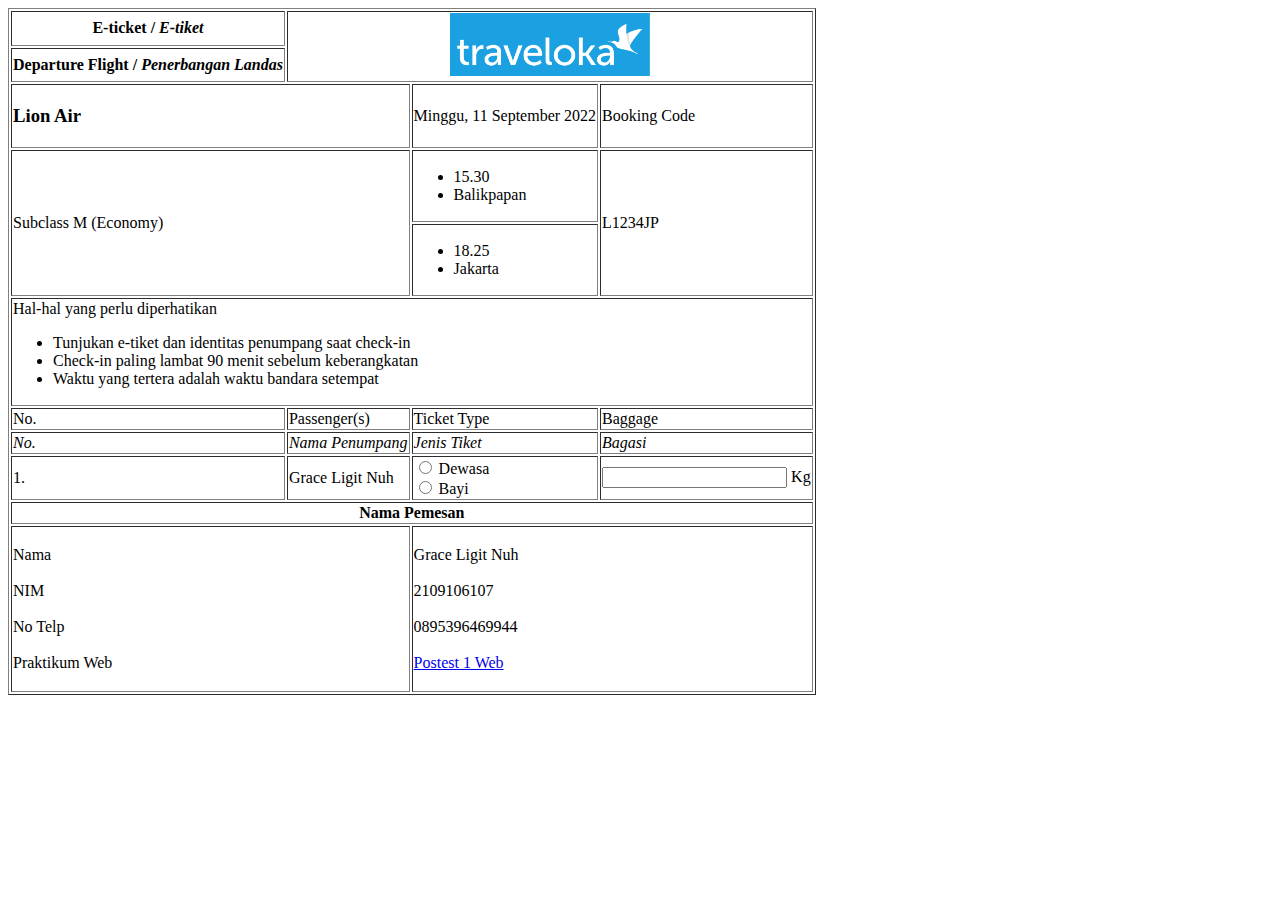
<file: posttest1/index.html>
<!DOCTYPE html>
<html lang="en">
<head>
    <meta charset="UTF-8">
    <meta http-equiv="X-UA-Compatible" content="IE=edge">
    <meta name="viewport" content="width=device-width, initial-scale=1.0">
    <title>POSTTEST 1 HTML</title>
</head>
<body>
    <table border="1">
      <tr>
          <td align="center"><b>E-ticket / <i>E-tiket</i></b></td>
          <td rowspan="2" colspan="4" align="center"><img src="logo-traveloka.png" width="200" ></td> 
      </tr>
      <tr>
        <td><b>Departure Flight / <i>Penerbangan Landas</i></b></td>
      </tr>
      <tr>
        <td colspan="2"><b><h3>Lion Air</h3></b></td>
        <td>Minggu, 11 September 2022</td>
        <td colspan="2">Booking Code</td>
      </tr>
      <tr>
          <td rowspan="2" colspan="2">Subclass M (Economy)</td>
          <td>
             <ul>
                 <li>15.30</li>
                 <li>Balikpapan</li>
             </ul>
             <td colspan="2" rowspan="2">L1234JP</td>
          </td>
      </tr>
      <tr>
        <td>
            <ul>
                <li>18.25</li>
                <li>Jakarta</li>
            </ul>
        </td>
      </tr>
      <tr>
        <td colspan="4">Hal-hal yang perlu diperhatikan
            <ul>
                <li>Tunjukan e-tiket dan identitas penumpang saat check-in</li>
                <li>Check-in paling lambat 90 menit sebelum keberangkatan</li>
                <li>Waktu yang tertera adalah waktu bandara setempat</li>
            </ul>
        </td>
      </tr>
      <tr>
          <td>No.</td>
          <td>Passenger(s)</td>
          <td>Ticket Type</td>
          <td>Baggage</td>
      </tr>
      <tr>
          <td><i>No.</i></td>
          <td><i>Nama Penumpang</i></td>
          <td><i>Jenis Tiket</i></td>
          <td><i>Bagasi</i></td>
      </tr>
      <tr>
          <td>1.</td>
          <td>Grace Ligit Nuh</td>
          <td>
            <input type='radio' name='jenis_tiket' value='dewasa' /> Dewasa <br>
            <input type='radio' name='jenis_tiket' value='bayi' /> Bayi
          </td>
          <td>
              <input type="text" name="kg"> Kg
          </td>
      </tr>
      <tr>
          <td colspan="4" align="center"><b>Nama Pemesan</b></td>
      </tr>
      <tr>
          <td colspan="2">
            <br>
            Nama <br>
            <br>
            NIM <br>
            <br>
            No Telp <br>
            <br>
            Praktikum Web 
            <br><br>
          </td>
          <td colspan="2">
            <br>
            Grace Ligit Nuh <br>
            <br>
            2109106107 <br>
            <br>
            0895396469944 <br>
            <br>
            <a href="https://classroom.google.com/u/1/c/NTI3MzE4MTM2NDMx/a/NTQ3NzU1MjY4Njgy/details">Postest 1 Web</a>
            <br><br>
          </td>
      </tr>
    </table>
</body>
</html>
</file>
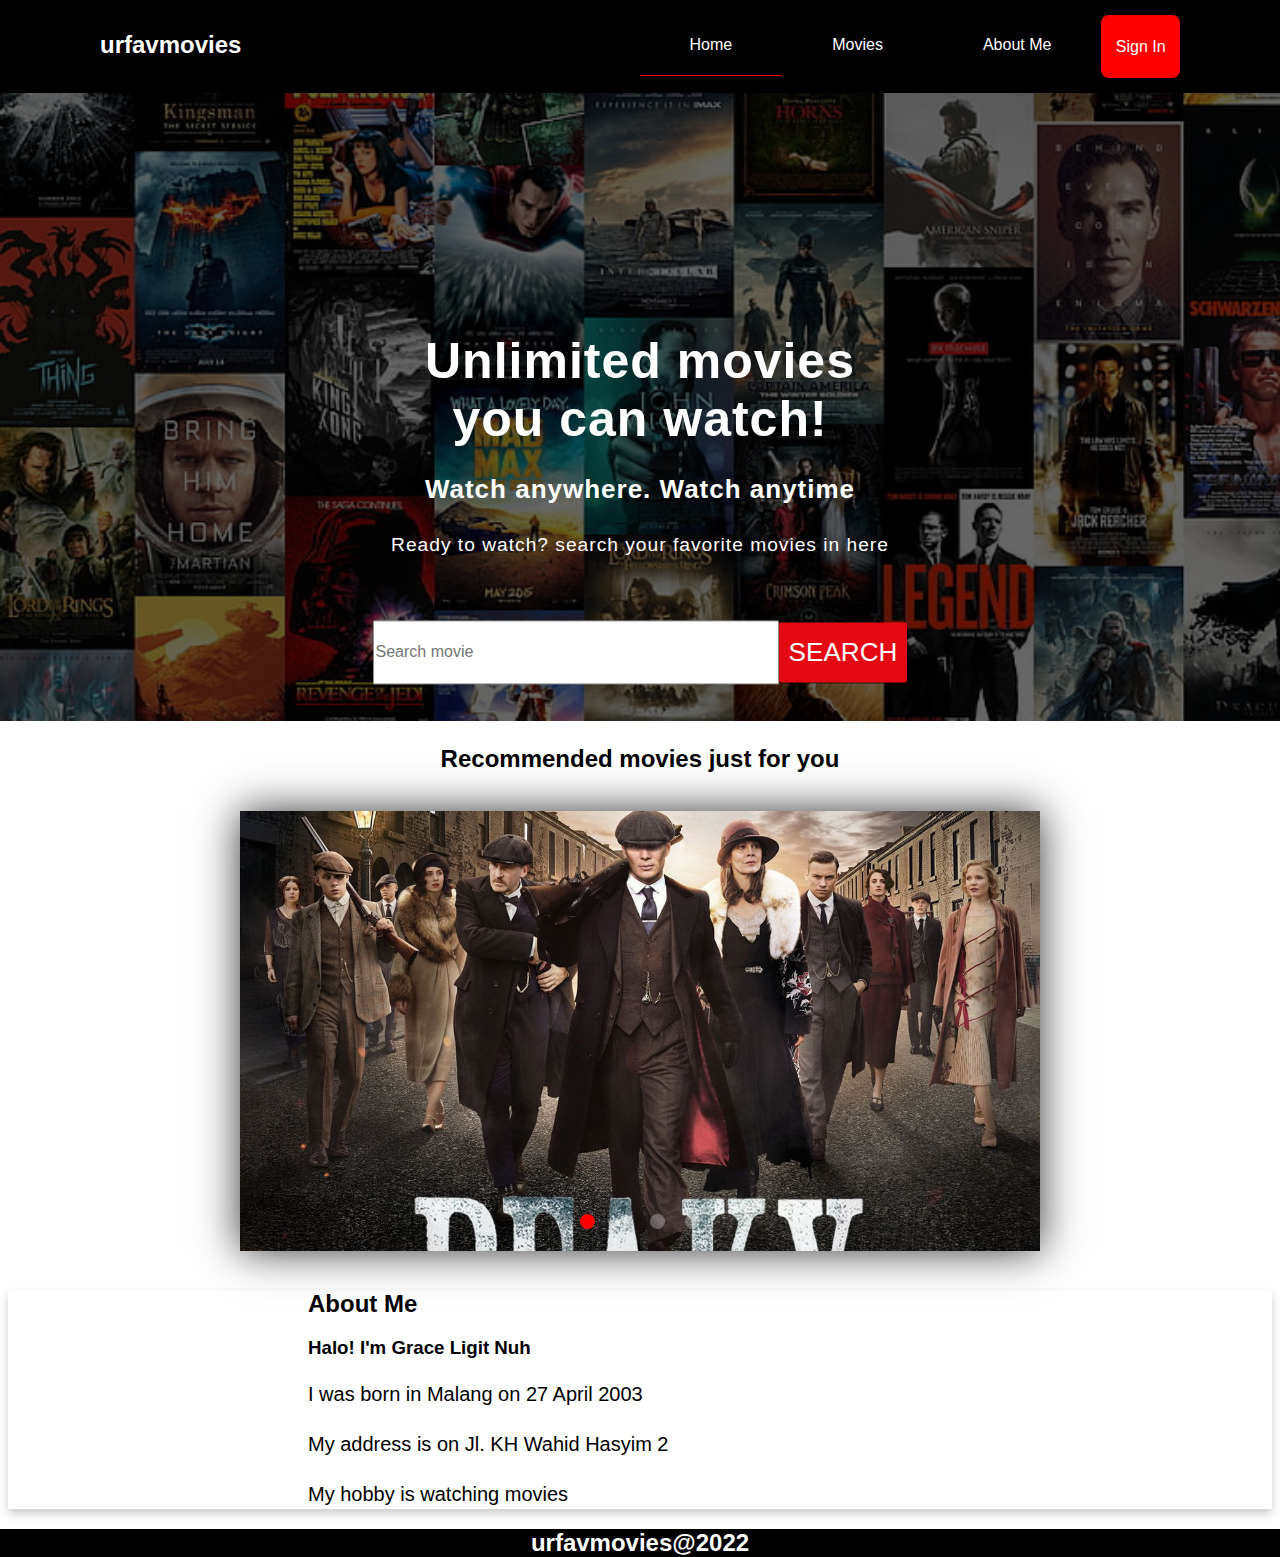
<file: posttest2/index.html>
<!DOCTYPE html>
<html lang="en">
<head>
    <meta charset="UTF-8">
    <meta http-equiv="X-UA-Compatible" content="IE=edge">
    <meta name="viewport" content="width=device-width, initial-scale=1.0">
    <title>urfavmovies</title>
    <link rel="stylesheet" href="style.css">
</head>
<body>
    
    <section id="home">
        <img src="img/movies.jpg" id="movies">
        <div class="box">
            <div class="heading">
                <h2>Unlimited movies you can watch!
                    <p id="h5">Watch anywhere. Watch anytime</p>
                    <p id="p">Ready to watch? search your favorite movies in here</p>
                </h2>
            </div>
            <div class="search">
                <input type="text" name="" placeholder="Search movie">
                <a href="">search</a>
            </div>
        </div>
    </section>

    <header>
        <div class="logo">urfavmovies</div>
        <nav>
            <ul>
                <li><a href="#home" class="active">Home</a></li>
                <li><a href="#movie">Movies</a></li>
                <li><a href="#aboutMe">About Me</a></li>
                <li><a href="#" class="btn">Sign In</a></li>
            </ul>
        </nav>
    </header>

    <section id="movie">
        <h2 style="text-align: center;">Recommended movies just for you</h2>
      <div class="container">
        <div class="slider">
            <input type="radio" class="radio" name="images" id="radio-1" checked>
            <input type="radio" class="radio" name="images" id="radio-2">
            <input type="radio" class="radio" name="images" id="radio-3">
            <input type="radio" class="radio" name="images" id="radio-4">
            <div class="slide" id="slide-1">
                <img src="img/1.jpg" alt="">
            </div>
            <div class="slide" id="slide-2">
                <img src="img/2.jpg" alt="">
            </div>
            <div class="slide" id="slide-3">
                <img src="img/3.jpg" alt="">
            </div>
            <div class="slide" id="slide-4">
                <img src="img/4.jpg" alt="">
            </div>
            <div class="dots">
                <label for="radio-1" id="label-1"></label>
                <label for="radio-2" id="label-2"></label>
                <label for="radio-3" id="label-3"></label>
                <label for="radio-4" id="label-4"></label>
            </div>
        </div>
      </div>
    </section>

    <section id="aboutMe">
        <div class="card">
            <h2>About Me</h2>
            <h3>Halo! I'm Grace Ligit Nuh</h3> 
            <p>I was born in Malang on 27 April 2003</p>
            <p>My address is on Jl. KH Wahid Hasyim 2</p>
            <p>My hobby is watching movies</p>
        </div>               
    </section>

    <footer>
        <h2>urfavmovies@2022</h2>
    </footer>

</body>
</html>
</file>
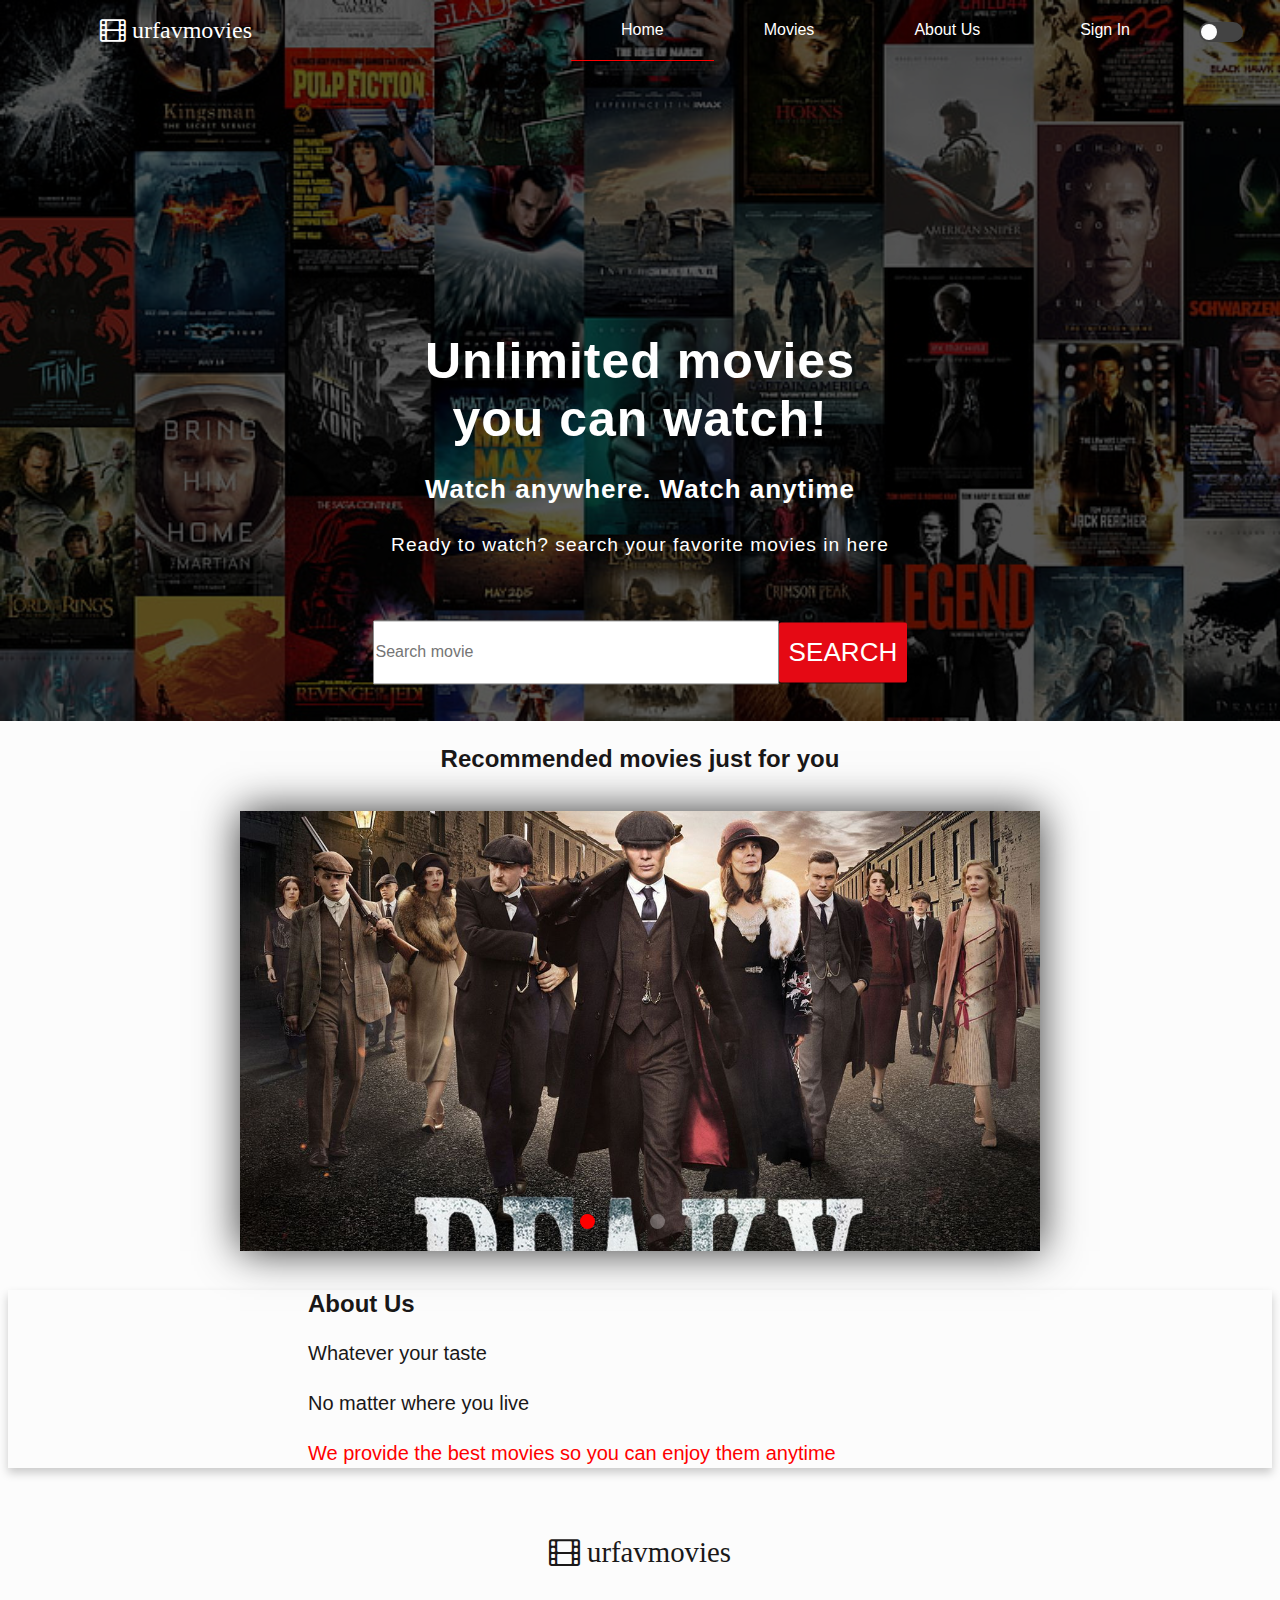
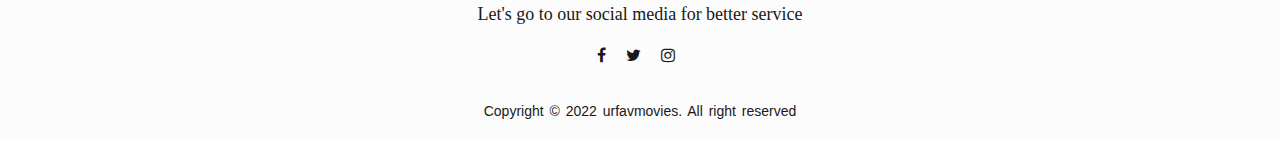
<file: posttest3/index.html>
<!DOCTYPE html>
<html lang="en">
<head>
    <meta charset="UTF-8">
    <meta http-equiv="X-UA-Compatible" content="IE=edge">
    <meta name="viewport" content="width=device-width, initial-scale=1.0">
    <title>urfavmovies</title>
    <link rel="stylesheet" href="style.css">
    <link rel="stylesheet" href="https://cdnjs.cloudflare.com/ajax/libs/font-awesome/4.7.0/css/font-awesome.min.css" />
</head>
<body>
    
    <section id="home">
        <img src="img/movies.jpg" id="movies">
        <div class="box">
            <div class="heading">
                <h2>Unlimited movies you can watch!
                    <p id="h5">Watch anywhere. Watch anytime</p>
                    <p id="p">Ready to watch? search your favorite movies in here</p>
                </h2>
            </div>
            <div class="search">
                <input type="text" name="" placeholder="Search movie">
                <a href="">search</a>
            </div>
        </div>
    </section>

    <header>
        <div class="logo"><i class="fa fa-film"> urfavmovies</i></div>
        <nav>
            <ul>
                <li><a href="#home" class="active">Home</a></li>
                <li><a href="#movie">Movies</a></li>
                <li><a href="#aboutUs">About Us</a></li>
                <li><a href="#signin">Sign In</a></li>
            </ul>
                <input type="checkbox" id="checkbox" class="checkbox">
        </nav>
    </header>

    <section id="movie">
        <h2 style="text-align: center;">Recommended movies just for you</h2>
      <div class="container">
        <div class="slider">
            <input type="radio" class="radio" name="images" id="radio-1" checked>
            <input type="radio" class="radio" name="images" id="radio-2">
            <input type="radio" class="radio" name="images" id="radio-3">
            <input type="radio" class="radio" name="images" id="radio-4">
            <div class="slide" id="slide-1">
                <img src="img/1.jpg" alt="">
            </div>
            <div class="slide" id="slide-2">
                <img src="img/2.jpg" alt="">
            </div>
            <div class="slide" id="slide-3">
                <img src="img/3.jpg" alt="">
            </div>
            <div class="slide" id="slide-4">
                <img src="img/4.jpg" alt="">
            </div>
            <div class="dots">
                <label for="radio-1" id="label-1"></label>
                <label for="radio-2" id="label-2"></label>
                <label for="radio-3" id="label-3"></label>
                <label for="radio-4" id="label-4"></label>
            </div>
        </div>
      </div>
    </section>

    <section id="aboutUs">
        <div class="card">
            <h2 id="aboutUs">About Us</h2>
            <p>Whatever your taste</p>
            <p>No matter where you live</p>
            <p id="text">We provide the best movies so you can enjoy them anytime</p>
        </div>               
    </section>

    <footer>
        <div class="upper">
            <h3><i class="fa fa-film"> urfavmovies</i></h3>
            <p>Let's go to our social media for better service</p>
            <ul class="socials">
                <li><i class="fa fa-facebook"></i></a></li>
                <li><i class="fa fa-twitter"></i></a></li>
                <li><i class="fa fa-instagram"></i></a></li>
            </ul>
        </div>
        <div class="bottom">
            <p>Copyright &copy; 2022 urfavmovies. All right reserved</p>
        </div>
    </footer>
</body>
</html>

<script src="script.js"></script>
</file>
<file: posttest2/style.css>
* {
    scroll-behavior: smooth;
}


#movies {
   filter: brightness(40%);
}

body {
    font-family: "Poppins", sans-serif;
    margin: 0;
    padding: 0;
    height: 100vh;
}

p {
    font-family: 'Nunito',sans-serif;
    font-size: 20px;
    line-height: 30px;
    color: black;
}

header {    
    position: absolute;
    background: black;
    top: 0;
    left: 0;
    padding: 15px 100px;
    width: 100%;
    box-sizing: border-box;   
 
}

header .logo {
    color: white;
    height: 60px;
    line-height: 60px;
    font-size: 24px;
    float: left;
    font-weight: bold;
}

header nav {
    float: right;
  
}

header nav ul {
    margin: 0;
    padding: 0;
    display: flex;
}

header nav ul li {
    list-style: none;
}   

header nav ul li a {
    color: white;
    height: 60px;
    line-height: 60px;
    padding: 0 50px;
    text-decoration: none;
    display: block;
}

header nav ul li a:hover,
header nav ul li a.active {
    border-bottom: 1px solid red;
    transition: 0.2s;
}

img {
    background-position: center;
    background-repeat: no-repeat;
    width: 100%;
}

.box {
    position: absolute;
    top: 55%;
    left: 50%;
    transform: translate(-50%, -50%);
    z-index: 1000;
}

.box .heading {
    display: flex;
    flex-direction: column;
    justify-content: center;
    align-items: center;
    text-align: center;
}

.box .heading  h2 {
    font-size: 3.125rem;
    color: #fff;
    letter-spacing: 1px;
    width: 80%;
}

.box .heading  #h5 {
    font-size: 1.625rem;
    color: #fff;
}

.box .heading #p {
    font-weight: normal;
    font-size: 1.2rem;
    color: #fff;
}

.box .search {
    display: flex;
    flex-direction: row;
    justify-content: center;
    padding-bottom: 15px;
    align-items: center;
}

.box .search input {
    font-size: 16px;
    border: 1px solid #8c8c8c;
    outline: none;
    color: #000;
    border-radius: 1px;
    padding-bottom: 10px 10px 0 0;
    min-width: 400px;
    height: 60px;
    align-items: center;
}

.box .search a {
    text-decoration: none;
    text-transform: uppercase;
    color: #fff;
    font-weight: 400;
    letter-spacing: 0.1px;
    border-radius: 2px;
    background: #e50914;
    box-shadow: 0 1px 0 rgba(0,0,0,0.60);
    font-size: 1.625rem;
    line-height: 60px;
    min-width: 100px;
    padding: 0 10px;
}

.card {
    padding: 0 300px ;
    margin: 0;
    box-shadow: 0 5px 9px 0 rgba(0, 0, 0, 0.2);
    margin: 8px; 
}

footer {
    background-color: #000;
    text-align: center;
    color: white;
}

.btn {
    background-color: red;
    padding: 0.1rem 0.9rem;
    font-weight: 400;
    border-radius: 0.5rem;
    transition: 0.4s;
}

.btn:hover {
    background-color: white;
    color: black
}


.radio {
    display: none;
}

.container {
    position: relative;
    box-sizing: border-box;
    position: relative;
    max-width: 800px;
    margin: 3% auto;

}

.slider {
    width: 100%;
    margin: 0;
    height: 0;
    padding-top: 55%;
    background: #141414;
    overflow: hidden;
    box-shadow: 0 0 40px rgba(0,0,0,0.8);
}

.slide {
    position: absolute; 
    width: 100%;
    height: 100%;
    top: 0;
    left: 0;
    opacity: 0;
}

.slide img {
    width: 100%;
    height: 100%;
    object-fit: cover;
    transform: scale(1,1);
    transition: 1.5s;
}

.dots {
    width: 100%;
    position: absolute;
    bottom: 5%;
    display: flex;
    justify-content: center;
    align-items: center;
}

.dots label {
    width: 15px;
    height: 15px;
    background: #fff;
    margin: 0 10px;
    border-radius: 50%;
    opacity: 0.3;
    transition: 0.2s ease-in-out;
}

.dots label:hover {
    opacity: 0.7;
}

#radio-1:checked ~ #slide-1, 
#radio-2:checked ~ #slide-2, 
#radio-3:checked ~ #slide-3, 
#radio-4:checked ~ #slide-4 {
    opacity: 1;
}

#radio-1:checked ~ #slide-1 img, 
#radio-2:checked ~ #slide-2 img, 
#radio-3:checked ~ #slide-3 img, 
#radio-4:checked ~ #slide-4 img {
    transform: scale(1);
} 

#radio-1:checked ~ .dots #label-1,
#radio-2:checked ~ .dots #label-2,
#radio-3:checked ~ .dots #label-3,
#radio-4:checked ~ .dots #label-4 { 
    background: red;
    opacity: 1;
}
</file>
<file: posttest3/style.css>
* {
    scroll-behavior: smooth;
}


#movies {
   filter: brightness(35%);
}

body {
    font-family: "Poppins", sans-serif;
    margin: 0;
    padding: 0;
    height: 100vh;
    background-color: #fcfcfc;
    color: #1a1818;
    transition: .5s;
}


.checkbox {
    float: right;
    transform: translate(150%, -210%);
}


p {
    font-family: 'Nunito',sans-serif;
    font-size: 20px;
    line-height: 30px;
}

header {    
    position: absolute;
    /* background-color: #fcfcfc; */
    /* color: #1a1818; */
    /* color: white; */
    top: 0;
    left: 0;
    padding: 0px 100px;
    width: 100%;
    box-sizing: border-box;   
 
}

header .logo {
    /* color: black; */
    color: white;
    height: 60px;
    line-height: 60px;
    font-size: 24px;
    float: left;
    font-weight: bold;
}

header nav {
    float: right;
  
}

header nav ul {
    margin: 0;
    padding: 0;
    display: flex;
}

header nav ul li {
    list-style: none;
}   

header nav ul li a {
    /* background-color: #1a1818; */
    /* color: #fcfcfc; */
    color: white;
    /* color: black; */
    height: 60px;
    line-height: 60px;
    padding: 0 50px;
    text-decoration: none;
    display: block;
}

header nav ul li a:hover,
header nav ul li a.active {
    border-bottom: 1px solid red;
    transition: 0.2s;
}

img {
    background-position: center;
    background-repeat: no-repeat;
    width: 100%;
}

.box {
    position: absolute;
    top: 55%;
    left: 50%;
    transform: translate(-50%, -50%);
    z-index: 1000;
}

.box .heading {
    display: flex;
    flex-direction: column;
    justify-content: center;
    align-items: center;
    text-align: center;
}

.box .heading  h2 {
    font-size: 3.125rem;
    color: #fff;
    letter-spacing: 1px;
    width: 80%;
}

.box .heading  #h5 {
    font-size: 1.625rem;
    color: #fff;
}

.box .heading #p {
    font-weight: normal;
    font-size: 1.2rem;
    color: #fff;
}

.box .search {
    display: flex;
    flex-direction: row;
    justify-content: center;
    padding-bottom: 15px;
    align-items: center;
}

.box .search input {
    font-size: 16px;
    border: 1px solid #8c8c8c;
    outline: none;
    color: #000;
    border-radius: 1px;
    padding-bottom: 10px 10px 0 0;
    min-width: 400px;
    height: 60px;
    align-items: center;
}

.box .search a {
    text-decoration: none;
    text-transform: uppercase;
    color: #fff;
    font-weight: 400;
    letter-spacing: 0.1px;
    border-radius: 2px;
    background: #e50914;
    box-shadow: 0 1px 0 rgba(0,0,0,0.60);
    font-size: 1.625rem;
    line-height: 60px;
    min-width: 100px;
    padding: 0 10px;
}

.card {
    padding: 0 300px ;
    margin: 0;
    box-shadow: 0 5px 9px 0 rgba(0, 0, 0, 0.2);
    margin: 8px; 
}

footer {
    /* background-color: #1a1818; */
    height: auto;
    width: 100%;
    padding-top: 20px;
    /* color: #fff; */
}

.upper {
    display: flex;
    align-items: center;
    justify-content: center;
    flex-direction: column;
    text-align: center;
}

.upper h3 {
    font-size: 1.8rem;
    font-weight: 400;
    line-height: 2rem;
 
}

.upper p {
    max-width: 500px;
    margin: 10px auto;
    line-height: 14px;
    font-size: 18px;
    font-family: "Open Sans";
}

.socials {
    list-style: none;
    display: flex;
    align-items: center;
    justify-content: center;
    margin: 1rem 3rem 1rem 0;
}

.socials li {
    margin: 0 10px;
}

.socials a {
    text-decoration: none; 
    color: black;
}
/* 
.socials a i {
    font-size: 1.2rem;
    transition: color .4s ease;
}

.socials a:hover i {
    color: red;
} */

.bottom { 
    /* background:#1d1c1c; */
    width: 100%;
    padding: 1px 0;
    text-align: center;
}

.bottom p {
    font-size: 14px;
    word-spacing: 2px;
}

.radio {
    display: none;
}

.container {
    position: relative;
    box-sizing: border-box;
    position: relative;
    max-width: 800px;
    margin: 3% auto;

}

.slider {
    width: 100%;
    margin: 0;
    height: 0;
    padding-top: 55%;
    background: #141414;
    overflow: hidden;
    box-shadow: 0 0 40px rgba(0,0,0,0.8);
}

.slide {
    position: absolute; 
    width: 100%;
    height: 100%;
    top: 0;
    left: 0;
    opacity: 0;
}

.slide img {
    width: 100%;
    height: 100%;
    object-fit: cover;
    transform: scale(1,1);
    transition: 1.5s;
}

.dots {
    width: 100%;
    position: absolute;
    bottom: 5%;
    display: flex;
    justify-content: center;
    align-items: center;
}

.dots label {
    width: 15px;
    height: 15px;
    background: #fff;
    margin: 0 10px;
    border-radius: 50%;
    opacity: 0.3;
    transition: 0.2s ease-in-out;
}

.dots label:hover {
    opacity: 0.7;
}

#radio-1:checked ~ #slide-1, 
#radio-2:checked ~ #slide-2, 
#radio-3:checked ~ #slide-3, 
#radio-4:checked ~ #slide-4 {
    opacity: 1;
}

#radio-1:checked ~ #slide-1 img, 
#radio-2:checked ~ #slide-2 img, 
#radio-3:checked ~ #slide-3 img, 
#radio-4:checked ~ #slide-4 img {
    transform: scale(1);
} 

#radio-1:checked ~ .dots #label-1,
#radio-2:checked ~ .dots #label-2,
#radio-3:checked ~ .dots #label-3,
#radio-4:checked ~ .dots #label-4 { 
    background: red;
    opacity: 1;
} 


input[type="checkbox"] {
    position: relative;
    padding: 0 22px;
    width: 40px;
    height: 20px;
    appearance: none;
    background-color: #434343;
    outline: none;
    border-radius: 10px;
    transition: .5 ease;
    cursor: pointer;
}

input[type="checkbox"]:checked {
    background-color: #3664ff;
}

input[type="checkbox"]:before{
    content: '';
    position: absolute;
    width: 16px;
    height: 16px;
    background-color: #fcfcfc;
    border-radius: 50%;
    top: 2px;
    left: 2px;
    transition: .5 ease;
}

input[type="checkbox"]:checked::before{
    transform: translateX(20px);
}
 
.dark{
    background-color: #1a1818;
    color: #fcfcfc;
}
</file>
